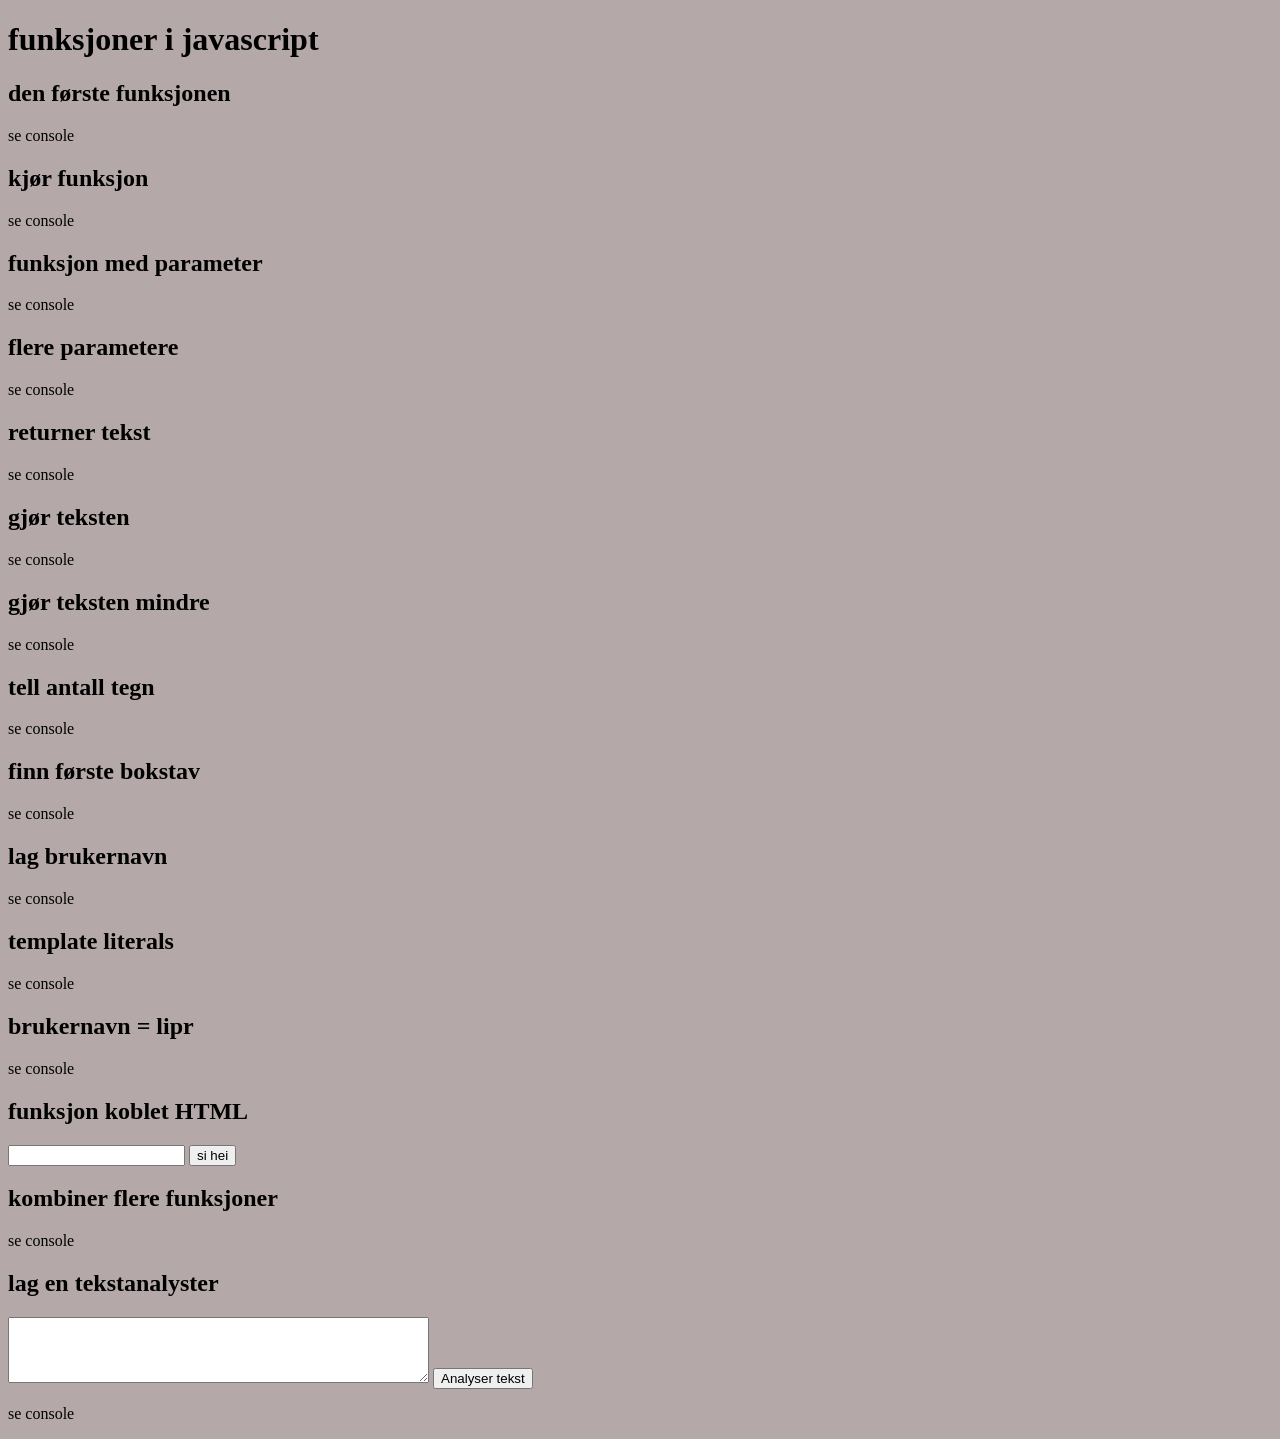
<file: JSTHINGY/index.html>
<!DOCTYPE html>
<html lang="en">
<head>
    <meta charset="UTF-8">
    <meta name="viewport" content="width=device-width, initial-scale=1.0">
    <title>Document</title>
    <style>
        body {
            background-color: #b4a8a8;
        }
    </style>
</head>
<body>
    <h1>funksjoner i javascript</h1>

    <h2>den første funksjonen</h2>
    <script>
        function sihey() {
            console.log("Sihey!");
        }
        sihey();
    </script>
    <p>se console</p>

    <h2>kjør funksjon</h2>

    <script>
        for (let i = 1; i<3; i++) {

        }
        sihey();
    </script>
    <p>se console</p>

    <h2>funksjon med parameter</h2>

    <script>
        function sihey(name) {
            console.log("sihey" + name);
        }
        let name = "ola";
        sihey(name);

    </script>
    <p>se console</p>


    <h2>flere parametere</h2>

    <script>
        function presenter(name4, age4) {
            console.log(" , " + name4 + " , " + age4 + " ,");
        }
        let name4 = "karen";
        let age4 = 3;
        presenter(name4, age4);
    </script>
    <p>se console</p>

    <h2>returner tekst</h2>

    <script>
        function laghilsen5(name5) {
            return "hei" + " " + name5 + "!";
        }

        let name5 = "karen";
        let melding5 = laghilsen5(name5);
        console.log(melding5);
    </script>
    <p>se console</p>

    <h2>gjør teksten</h2>
    <script>
        function rop6(tekst6) {
            return tekst6.toUpperCase();
        }

        let tekst6 = "hei";
        let melding6 = rop6(tekst6);
        console.log(melding6);
    </script>

    <p>se console</p>

    <h2> gjør teksten  mindre</h2>

    <script>
        function hvisk7(tekst7) {
            return tekst7.toLowerCase();
        }

        let tekst7 = "HEI";
        let melding7 = hvisk7(tekst7);
        console.log(melding7);
    </script>

    <p>se console</p>

    <h2>tell antall tegn</h2>
    <script>
        function tell8(tekst8) {
            return tekst8.length;
        }

        let tekst8 = "JavaScript";
        let melding8 = tell8(tekst8);
        console.log(melding8);
        </script>

        <p>se console</p>

        <h2>finn første bokstav</h2>
        <script>
            function finnførstebokstav9(tekst9) {
                return tekst9.charAt(0);
            }

            let tekst9 = "programmering";
            let melding9 = finnførstebokstav9(tekst9);
            console.log(melding9);
        </script>
        
        <p>se console</p>

        <h2>lag brukernavn</h2>
        <script>
            function lagbrukernavn10(fornavn10, etternavn10) {
                return fornavn10.charAt(0) + etternavn10;
            }
            function hvisk10(tekst10) {
                return tekst10.toLowerCase();
            }

            let fornavn10 = "OLA";
            let etternavn10 = "Nordmann";
            let brukernavn10 = lagbrukernavn10(fornavn10, etternavn10);
            console.log(brukernavn10);
        </script>

        <p>se console</p>

        <h2>template literals</h2>

        <script>
            function elevinfo11(fornavn11, klasse11) {
                return ` ${fornavn11} går i klasse ${klasse11}.`;
            }

            let fornavn11 = "Lise";
            let klasse11 = "10A";
            let melding11 = elevinfo11(fornavn11, klasse11);
            console.log(melding11);
        </script>

        <p>se console</p>

        <h2>brukernavn = lipr</h2>

        <script>
            function lagbrukernavn12(fornavn12, etternavn12) {
                return fornavn12.charAt(0) + etternavn12.charAt(0) + etternavn12.charAt(etternavn12.length - 3) + fornavn12.charAt(fornavn12.length - 2);
                }

                let fornavn12 = "Lise";
                let etternavn12 = "Presley";
                let brukernavn12 = lagbrukernavn12(fornavn12, etternavn12);
                console.log(brukernavn12);

        </script>
        <p>se console</p>

        <H2>funksjon koblet HTML</H2>
        <input type="text" id="navninput">
        <button onclick="siHei()">si hei</button>
        <script>
            function siHei() {
                let navn = document.getElementById("navninput").value;
                console.log("Hei, " + navn + "!");
            }
        </script>

        <h2>kombiner flere funksjoner</h2>

        <script>
           function lagbrukernavn10(fornavn13, etternavn13) {
                return fornavn13 + "." + etternavn13;
            }
            function hvisk13(tekst13) {
                return tekst13.toLowerCase();
            }
            function touppper13(tekst13) {
                return tekst13.toUpperCase();
            }

            let fornavn13 = "Ola";
            let etternavn13 = "Nordmann";
            let brukernavn13 = lagbrukernavn10(fornavn13, etternavn13);
            let tekst13 = hvisk13(brukernavn13);
            let tekst13Upper = touppper13(brukernavn13);
            console.log(brukernavn13);
            console.log(tekst13);
            console.log(tekst13Upper);
        </script>
        <p>se console</p>


       <h2>lag en tekstanalyster</h2>
        <textarea id="tekstinput" rows="4" cols="50"></textarea>
        <button onclick="analyserTekst14()">Analyser tekst</button>
        <script>
            function analyserTekst14() {
                let tekst = document.getElementById("tekstinput").value;
                let antalLtegn = tekst.length;
                let antalOrd = tekst.split(" ").length;
                console.log("antal14 tegn: " + antaLltegn);
                console.log("antal14 tegn: " + antaLltegn);
                console.log("antal14 ord: " + antalOrd);
            }

        </script>

        <p>se console</p>







    
</body>
</html>
</file>
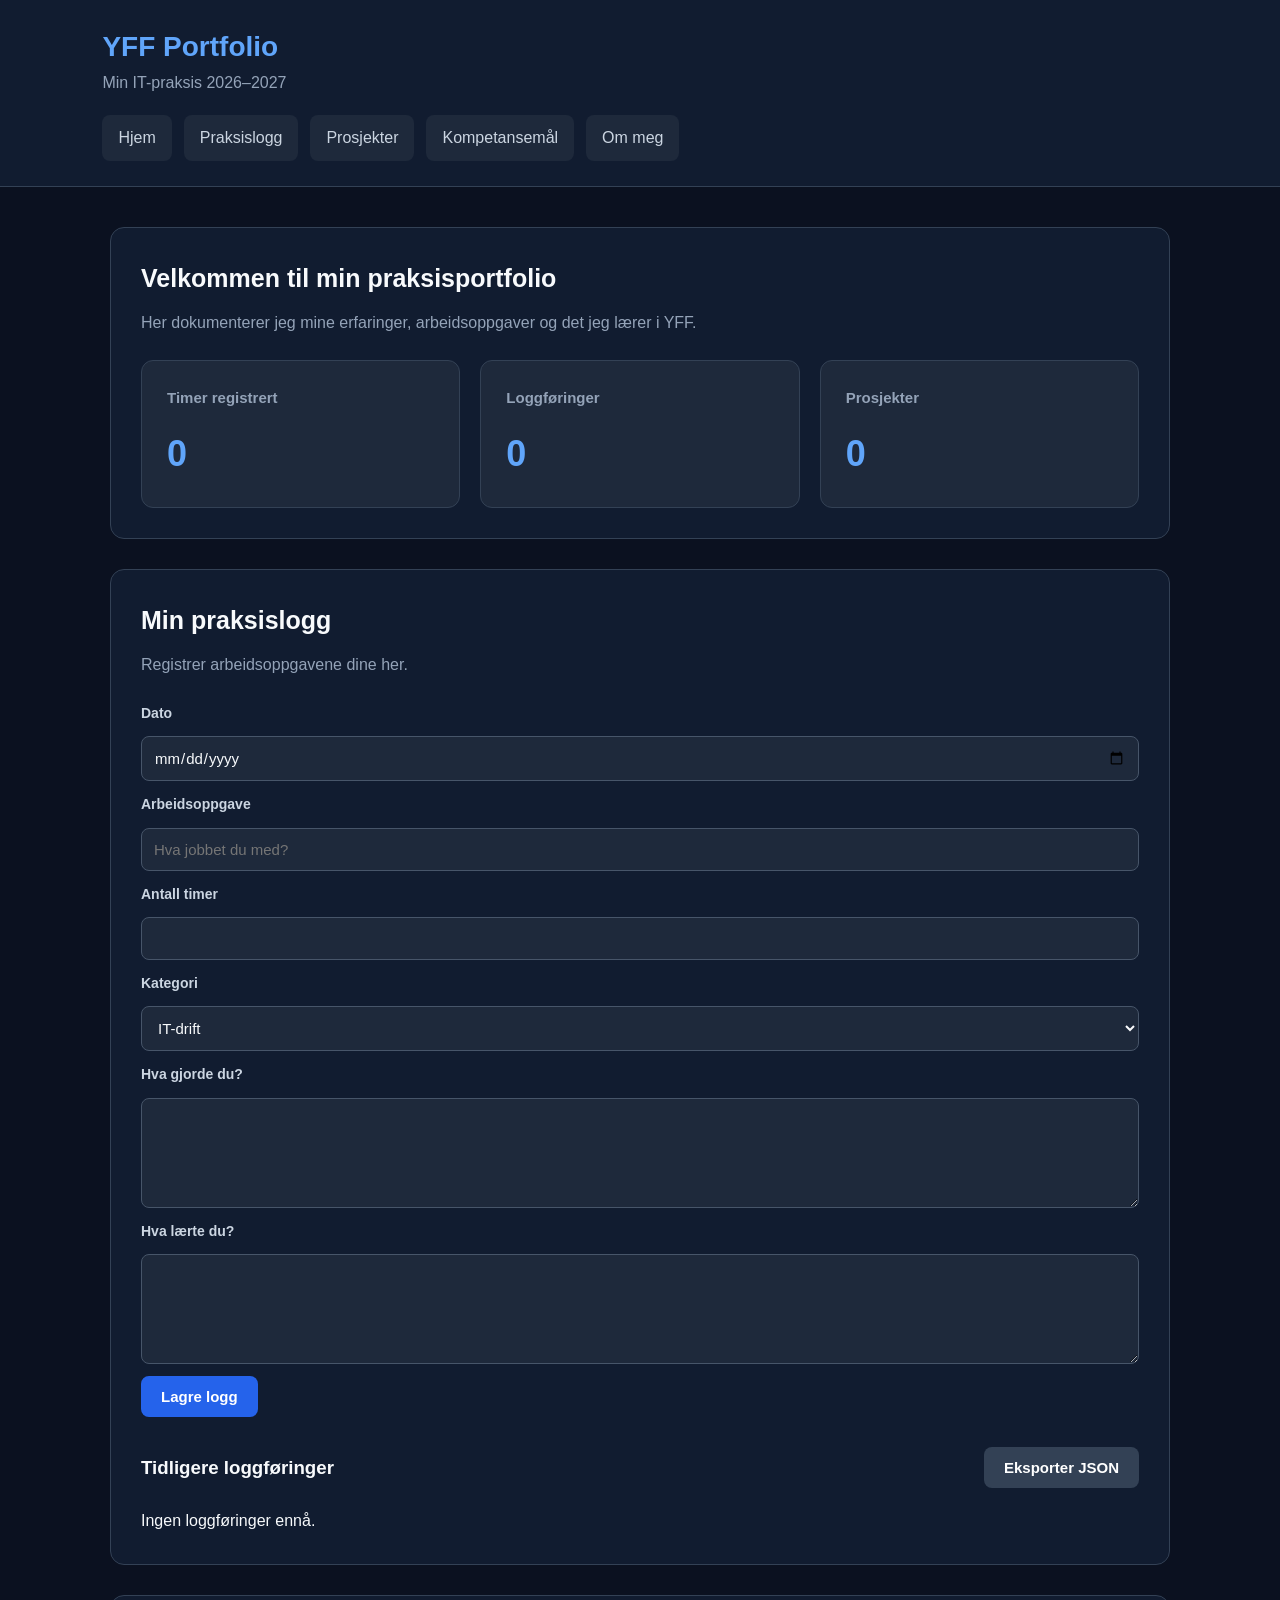
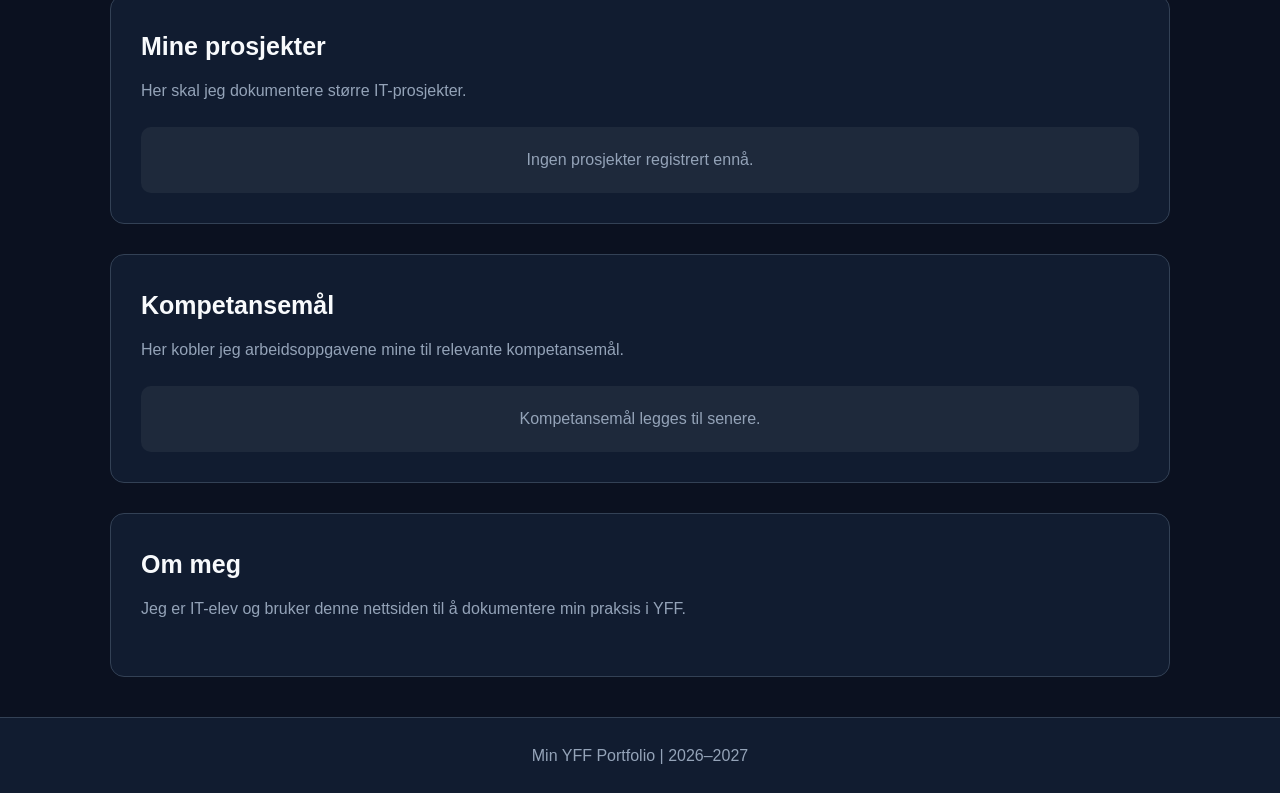
<file: JSTHINGY/yff netside/index.html>
<!DOCTYPE html>
<html lang="no">
<head>
    <meta charset="UTF-8">
    <meta name="viewport" content="width=device-width, initial-scale=1.0">
    <title>Min YFF Portfolio</title>
    <link rel="stylesheet" href="stylesheet.css">
    <script src="script.js" defer></script>
</head>
<body>

<header>
    <h1>YFF Portfolio</h1>
    <p>Min IT-praksis 2026–2027</p>

    <nav>
        <a href="#hjem">Hjem</a>
        <a href="#praksislogg">Praksislogg</a>
        <a href="#prosjekter">Prosjekter</a>
        <a href="#kompetanse">Kompetansemål</a>
        <a href="#ommeg">Om meg</a>
    </nav>
</header>

<main>
    <section id="hjem">
        <h2>Velkommen til min praksisportfolio</h2>
        <p>Her dokumenterer jeg mine erfaringer, arbeidsoppgaver og det jeg lærer i YFF.</p>

        <div class="dashboard">
            <div class="stat-card">
                <h3>Timer registrert</h3>
                <p id="totalTimer">0</p>
            </div>
            <div class="stat-card">
                <h3>Loggføringer</h3>
                <p id="totalLogger">0</p>
            </div>
            <div class="stat-card">
                <h3>Prosjekter</h3>
                <p id="totalProsjekter">0</p>
            </div>
        </div>
    </section>

    <section id="praksislogg">
        <h2>Min praksislogg</h2>
        <p>Registrer arbeidsoppgavene dine her.</p>

        <form id="loggForm">
            <input type="hidden" id="redigerId">

            <label for="dato">Dato</label>
            <input type="date" id="dato" required>

            <label for="oppgave">Arbeidsoppgave</label>
            <input type="text" id="oppgave" placeholder="Hva jobbet du med?" required>

            <label for="timer">Antall timer</label>
            <input type="number" id="timer" min="0.5" step="0.5" required>

            <label for="kategori">Kategori</label>
            <select id="kategori">
                <option>IT-drift</option>
                <option>Brukerstøtte</option>
                <option>Nettverk</option>
                <option>Programmering</option>
                <option>Annet</option>
            </select>

            <label for="beskrivelse">Hva gjorde du?</label>
            <textarea id="beskrivelse" required></textarea>

            <label for="laering">Hva lærte du?</label>
            <textarea id="laering"></textarea>

            <div class="form-buttons">
                <button type="submit" id="lagreKnapp">Lagre logg</button>
                <button type="button" id="avbrytKnapp" class="secondary" hidden>Avbryt</button>
            </div>
        </form>

        <div class="section-heading">
            <h3>Tidligere loggføringer</h3>
            <button type="button" id="eksporterKnapp" class="secondary">Eksporter JSON</button>
        </div>

        <div id="loggListe"></div>
    </section>

    <section id="prosjekter">
        <h2>Mine prosjekter</h2>
        <p>Her skal jeg dokumentere større IT-prosjekter.</p>
        <div class="empty-state">Ingen prosjekter registrert ennå.</div>
    </section>

    <section id="kompetanse">
        <h2>Kompetansemål</h2>
        <p>Her kobler jeg arbeidsoppgavene mine til relevante kompetansemål.</p>
        <div class="empty-state">Kompetansemål legges til senere.</div>
    </section>

    <section id="ommeg">
        <h2>Om meg</h2>
        <p>Jeg er IT-elev og bruker denne nettsiden til å dokumentere min praksis i YFF.</p>
    </section>
</main>

<footer>
    <p>Min YFF Portfolio | 2026–2027</p>
</footer>

</body>
</html>
</file>
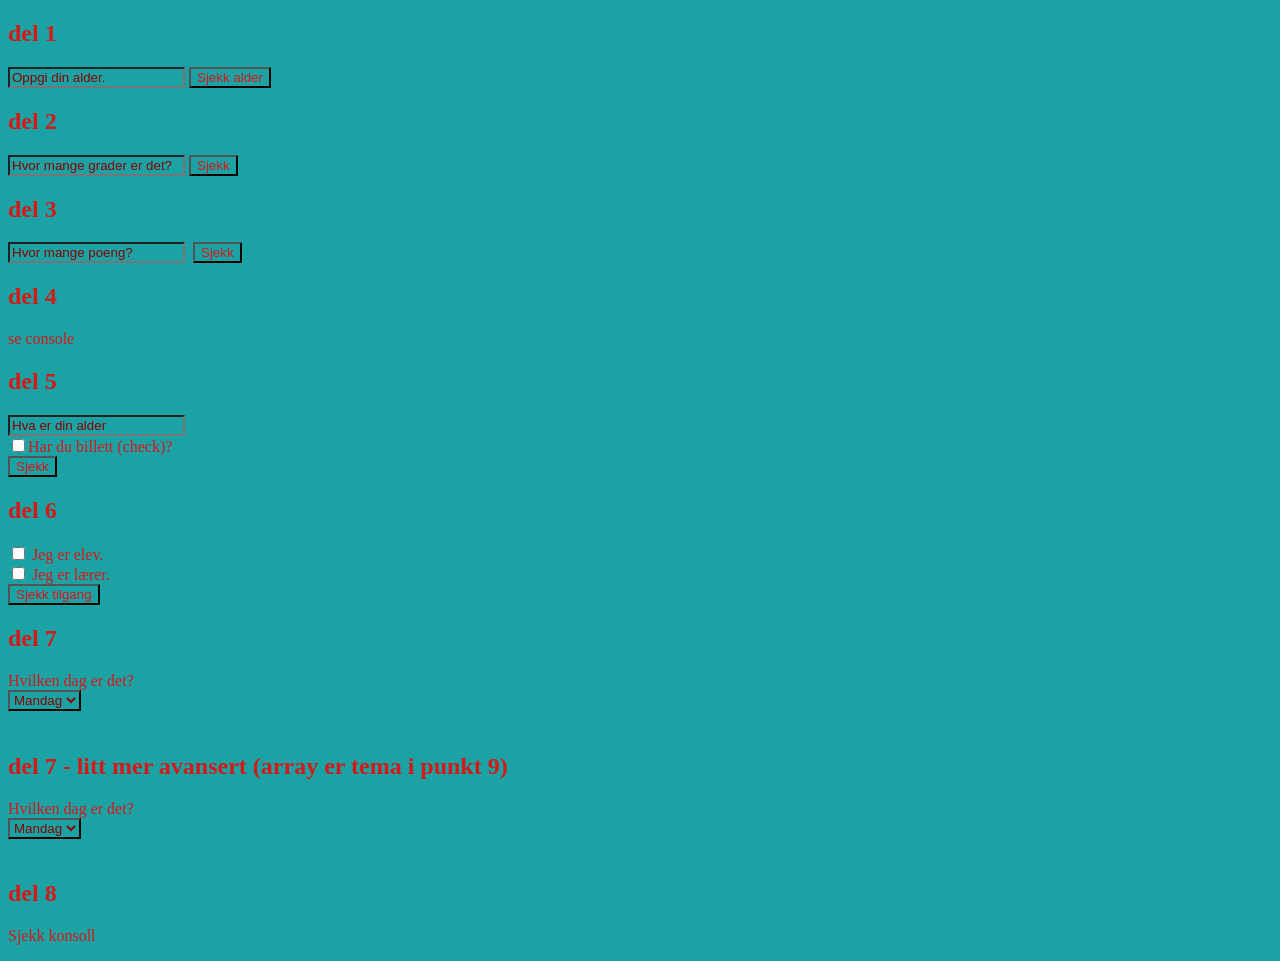
<file: JSTHINGY/29.09oppgaver.html>
<!DOCTYPE html>
<html lang="en">
<head>
    <meta charset="UTF-8">
    <meta name="viewport" content="width=device-width, initial-scale=1.0">
    <title>Javascript kontrollstrukturer og operatorer</title>
    <style>
        body, button, input, select {
            background: rgb(26, 162, 164);
            color: rgb(212, 25, 25);
        }
        input::placeholder, select { color: darkred; }
        select { border: 2px outset black; }
    </style>
</head>
<body>
   
    <h2>del 1</h2>
    <script>
        function sjekkAlder1() {
            const inputFelt = document.querySelector("#alder1");
            const resultat = document.querySelector("#resultat1");
            const alder = inputFelt.value;
            // console.log(alder);  // test for å se om det virker
            if (alder >= 18) {
                resultat.innerHTML = "Du er myndig";
                console.log("Du er myndig");
            }
            if (alder < 18) {
                resultat.innerHTML = "Du er ikke myndig";
                console.log("Du er ikke myndig");
            }
        }
    </script>
    <input type="text" id="alder1" placeholder="Oppgi din alder.">&nbsp;<button id="sjekk1" onclick="sjekkAlder1()">Sjekk alder</button>
    <p id="resultat1"></p>
 
    <h2>del 2</h2>
    <script>
        function sjekkTemp2() {
            const inputFelt = document.querySelector("#temp2");
            if (inputFelt.value >= 15) {
                console.log("Det er varmt ute");
            }
            else {
                console.log("Det er kaldt ute");
            }
        }
    </script>
    <input type="text" id="temp2" placeholder="Hvor mange grader er det?">&nbsp;<button onclick="sjekkTemp2()">Sjekk</button>
 
    <h2>del 3</h2>
    <script>
        function sjekkKarakter3() {
            const poeng = document.querySelector("#poeng3").value;
            if (poeng > 90) {
                console.log("Du fikk karakteren A :-D");
            }
            else if (poeng > 80) {
                console.log("Du fikk karakteren B :-)");
            }
            else if (poeng > 70) {
                console.log("Du fikk karakteren C :-)");
            }
            else if (poeng > 60) {
                console.log("Du fikk karakteren D :-|");
            }
            else {
                console.log("Du fikk karakteren F, ikke bestått :-(");
            }
        }
    </script>
    <input type="text" id="poeng3" placeholder="Hvor mange poeng?">&nbsp;
    <button onclick="sjekkKarakter3()">Sjekk</button>
 
    <h2>del 4</h2>
    <script>
        const alder4 = 17;
        const grense4 = 18;
        const poeng4 = "100";
        const maksPoeng4 = 100;
 
        console.log("== " + (alder4 == grense4));
        console.log("!= " + (alder4 != grense4));
 
        console.log("> " + (alder4 > grense4));
        console.log("< " + (alder4 < grense4));
 
        console.log(">= " + (alder4 >= grense4));
        console.log("<= " + (alder4 <= grense4));
 
        console.log("== " + (poeng4 == maksPoeng4));
        console.log("=== " + (poeng4 === maksPoeng4));
 
        if (alder4 = grense4) { // BLIR FEIL !! (alltid "true")
 
        }
    </script>
    <p>se console</p>
 
    <h2>del 5</h2>
    <script>
        function sjekkBillett5() {
            const alder = document.querySelector("#alder5").value;
            const billett = document.querySelector("#billett5").checked;
            // console.log (alder + " og " + billett);  // tester
 
            if (alder >= 16 && billett == true) {
                console.log ("Du slipper inn");
            }
            else {
                console.log ("Go home");
            }
        }
    </script>
    <input type="text" placeholder="Hva er din alder" id="alder5" /><br />
    <input type="checkbox" id="billett5" />Har du billett (check)?<br ()>
    <button onclick="sjekkBillett5()">Sjekk</button>
 
    <h2>del 6</h2>
    <script>
        function sjekkTilgang6() {
            const elev = document.querySelector("#elev6").checked;
            const larer = document.querySelector("#larer6").checked;
            const resultat = document.querySelector("#resultat6");
 
            if (elev == true && larer == true) {
                resultat.innerHTML = "Du har ikke tilgang :-|";
            }
            else if (elev == true || larer == true) {
                resultat.innerHTML = "Du har tilgang :-)";
            }
            else {
                resultat.innerHTML = "Du har ikke tilgang :-(";
            }
        }
    </script>
    <input type="checkbox" id="elev6"> Jeg er elev.<br />
    <input type="checkbox" id="larer6"> Jeg er lærer.<br />
    <button onclick="sjekkTilgang6()">Sjekk tilgang</button>
    <p id="resultat6"></p>
 
    <h2>del 7</h2>
    Hvilken dag er det?<br />
    <script>
        function sjekkDag7() {
            const dag = document.querySelector("#ukeDag7").value;
            const resultat = document.querySelector("#resultat7");
            switch (dag) {
                case "0":
                    resultat.innerHTML = "Huff, mandag :-|";
                    break;
                case "1":
                    resultat.innerHTML = "Det er tirsdag";
                    break;
                case "2":
                    resultat.innerHTML = "Onsdag kalles også lillelørdag";
                    break;
                case "3":
                    resultat.innerHTML = "Bare et par dager til helg";
                    break;
                case "4":
                    resultat.innerHTML = "Endelig fredag";
                    break;
            }
        }
    </script>
    <select name="ukeDag7" id="ukeDag7" onchange="sjekkDag7()">
        <option value="0">Mandag</option>
        <option value="1">Tirsdag</option>
        <option value="2">Onsdag</option>
        <option value="3">Torsdag</option>
        <option value="4">Fredag</option>
    </select>
    <p id="resultat7" style="border: 0px solid olive; padding: 3px;"></p>
 
    <h2>del 7 - litt mer avansert (array er tema i punkt 9)</h2>
    Hvilken dag er det?<br />
    <script>
        function sjekkDag72() {
            const dag = document.querySelector("#ukeDag72").value;
            const resultat = document.querySelector("#resultat72");
            // resultat.innerHTML = dag; // testing
            const ukedag = ["Huff, mandag :-)", "Det er tirsdag", "Onsdag, lillelørdag", "Torsdag, to dager til helg", "Endelig fredag"];
            const ukedagfarge = ["red", "violet", "blue", "yellow", "green"];
            // resultat.innerHTML = ukedag[dag]; // testing
            switch (dag) {
                case "0":
                    resultat.innerHTML = ukedag[dag];
                    resultat.style.border = "3px dotted " + ukedagfarge[dag];
                    break;
                case "1":
                    resultat.innerHTML = ukedag[dag];
                    resultat.style.border = "3px outset " + ukedagfarge[dag];
                    break;
                case "2":
                    resultat.innerHTML = ukedag[dag];
                    resultat.style.border = "3px solid " + ukedagfarge[dag];
                    break;
                case "3":
                    resultat.innerHTML = ukedag[dag];
                    resultat.style.border = "5px solid " + ukedagfarge[dag];
                    resultat.style.padding = "10px 30px";
                    break;
                case "4":
                    resultat.innerHTML = ukedag[dag];
                    resultat.style.border = "5px solid " + ukedagfarge[dag];
                    resultat.style.borderRadius = "10px"; // skrives ikke som i CSS-delen (border-radius)
                    break;
            }
        }
    </script>
    <select name="ukeDag7" id="ukeDag72" onchange="sjekkDag72()">
        <option value="0">Mandag</option>
        <option value="1">Tirsdag</option>
        <option value="2">Onsdag</option>
        <option value="3">Torsdag</option>
        <option value="4">Fredag</option>
    </select>
    <p id="resultat72" style="border: 0px solid olive; padding: 3px; border-radius: 0px;"></p>
 
    <h2>del 8</h2>
    <script>
        for (let i = 0; i <= 10; i++) {
            console.log (i);
        }
    </script>
    <p>Sjekk konsoll</p>
 
</body>
</html>
</file>
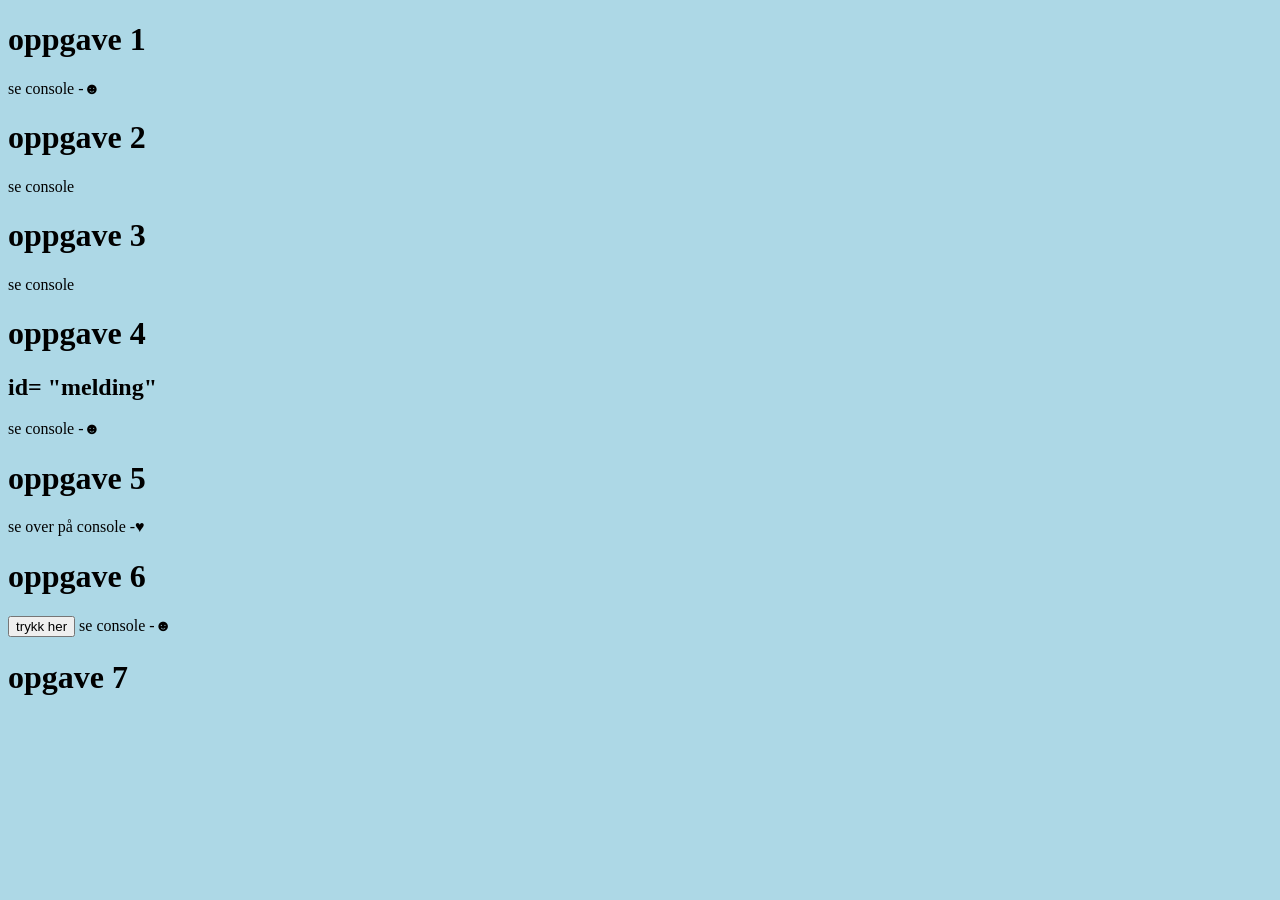
<file: JSTHINGY/først.html>
<!DOCTYPE html>
<html lang="en">
  <head>
    <meta charset="UTF-8" />
    <meta name="viewport" content="width=device-width, initial-scale=1.0" />
    <title>Document</title>
    <style>
        body {
            background-color: lightblue;
        }
    </style>
  </head>
  <body>
    <h1>oppgave 1</h1>
    <script>
        const navn = "leon";
        console.log(navn);
        navn = "leonardo"; 
    </script>
    
    <p>se console -☻</p>

    <h1>oppgave 2</h1>
    <script>
        let resultat = 0;
        console .log(resultat);
        resultat;
        console.log(resultat);
    </script>
    <style></style>
    <p>se console</p>

    <h1>oppgave 3</h1>
    <script>
        const alder = 18;
        const elev = "true";
        
        console.log(typer(navn));
        console.log(typer(alder));
        console.log(typer(elev));
        console.log(typer(true));
    </script>

    <p1>se console</p1>

    <h1>oppgave 4</h1>
    <h2>id= "melding"</h2>
    <script>
        const melding = document.getElementById("melding");
        console.log(melding.innerHTML);


    </script>
    
    <p1>se console -☻</p1>

    <h1>oppgave 5</h1>
    <style>
    </style>
    <script>
        melding.innerHTML = "ingen melding enda";
        console.log(melding.innerHTML);
            
        </script>
        <p1> se over på console -♥</p1>

        <h1>oppgave 6</h1>
        <script>
            function vismelding() {
               console.log("knappen blir trykket");
               melding.innerHTML = "knappen er trykket";
            }
            
        </script>
        <button onclick="vismelding()">trykk her</button>

    </body>
    <p1>se console -☻</p1>

    <h1>opgave 7</h1>


    <script>

    </script>
</html>
</file>
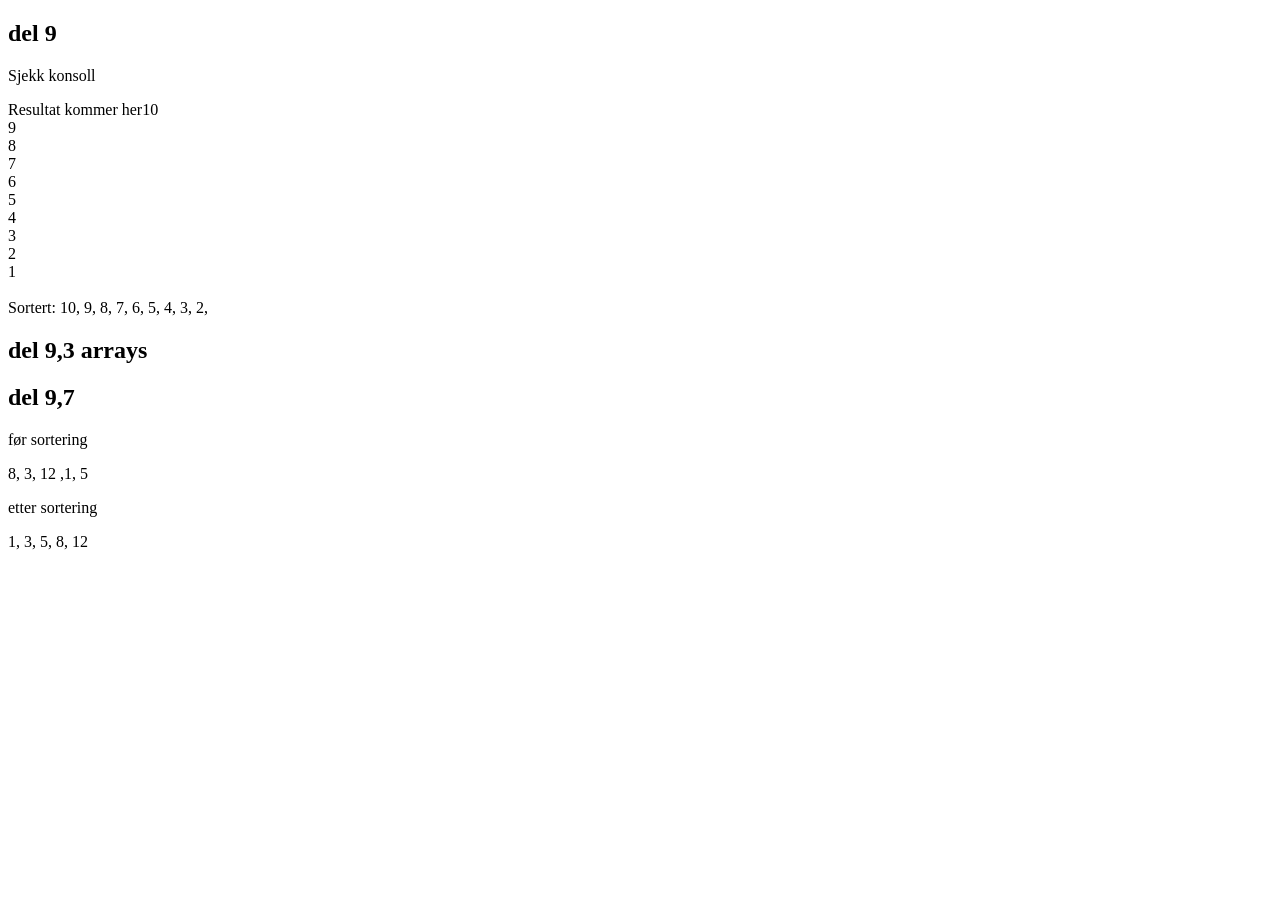
<file: JSTHINGY/JSkontroll.html>
<!DOCTYPE html>
<html lang="en">
<head>
	<meta charset="UTF-8">
	<meta name="viewport" content="width=device-width, initial-scale=1.0">
	<title>Document</title>
</head>
<body>
    
    <h2>del 9</h2>
    <p>Sjekk konsoll</p>
    <p id="rez9">Resultat kommer her</p>
    <script>
        const rez9 = document.querySelector("#rez9");
        let teller9 = "";

        for (let i = 10; i >= 1; i--) {
            console.log(i);
            rez9.innerHTML += i + "<br>";
            teller9 += i;
            if (i > 1) {
                teller9 += ", ";
            }
        }

        if (teller9.length > 2) {
            teller9 = teller9.substring(0, teller9.length - 2);
        }

        rez9.innerHTML += "<br>Sortert: " + teller9;
    </script>


<h2>del 9,3 arrays</h2>
<script>
    console.log("del 9,3 arrays");
    const tall9_3 = [0, 1, 1, 0];
    console.log(tall9_3[0]);
    console.log(tall9_3[1]);
    console.log(tall9_3);
    for (let i = 0; i < tall9_3.length; i++) {
        console.log(tall9_3[i]);
    }
    let størst = tall9_3[0];
    for (let i = 0; i < tall9_3.length; i++) {
        if (tall9_3[i] > størst) {
            størst = tall9_3[i];
        }
    }
    console.log("Største verdi:", størst);


</script>

<h2>del 9,7</h2>

<p>før sortering</p>
<p id="før">8, 3, 12 ,1, 5</p>

<p>etter sortering</p>
<p id="etter"> </p>
<script>
    const tall9_7 = [8, 3, 12, 1, 5];
    
    for (let i = 0; i < tall9_7.length; i++) {
        for (let j = 0; j < tall9_7.length; j++) {
            if (tall9_7[i] < tall9_7[j]) {
                let temp = tall9_7[i];
                tall9_7[i] = tall9_7[j];
                tall9_7[j] = temp;
            }
        }
    }
    console.log(tall9_7);
    document.querySelector("#etter").textContent = tall9_7.join(", ");


</script>

</body>
</html>
</file>
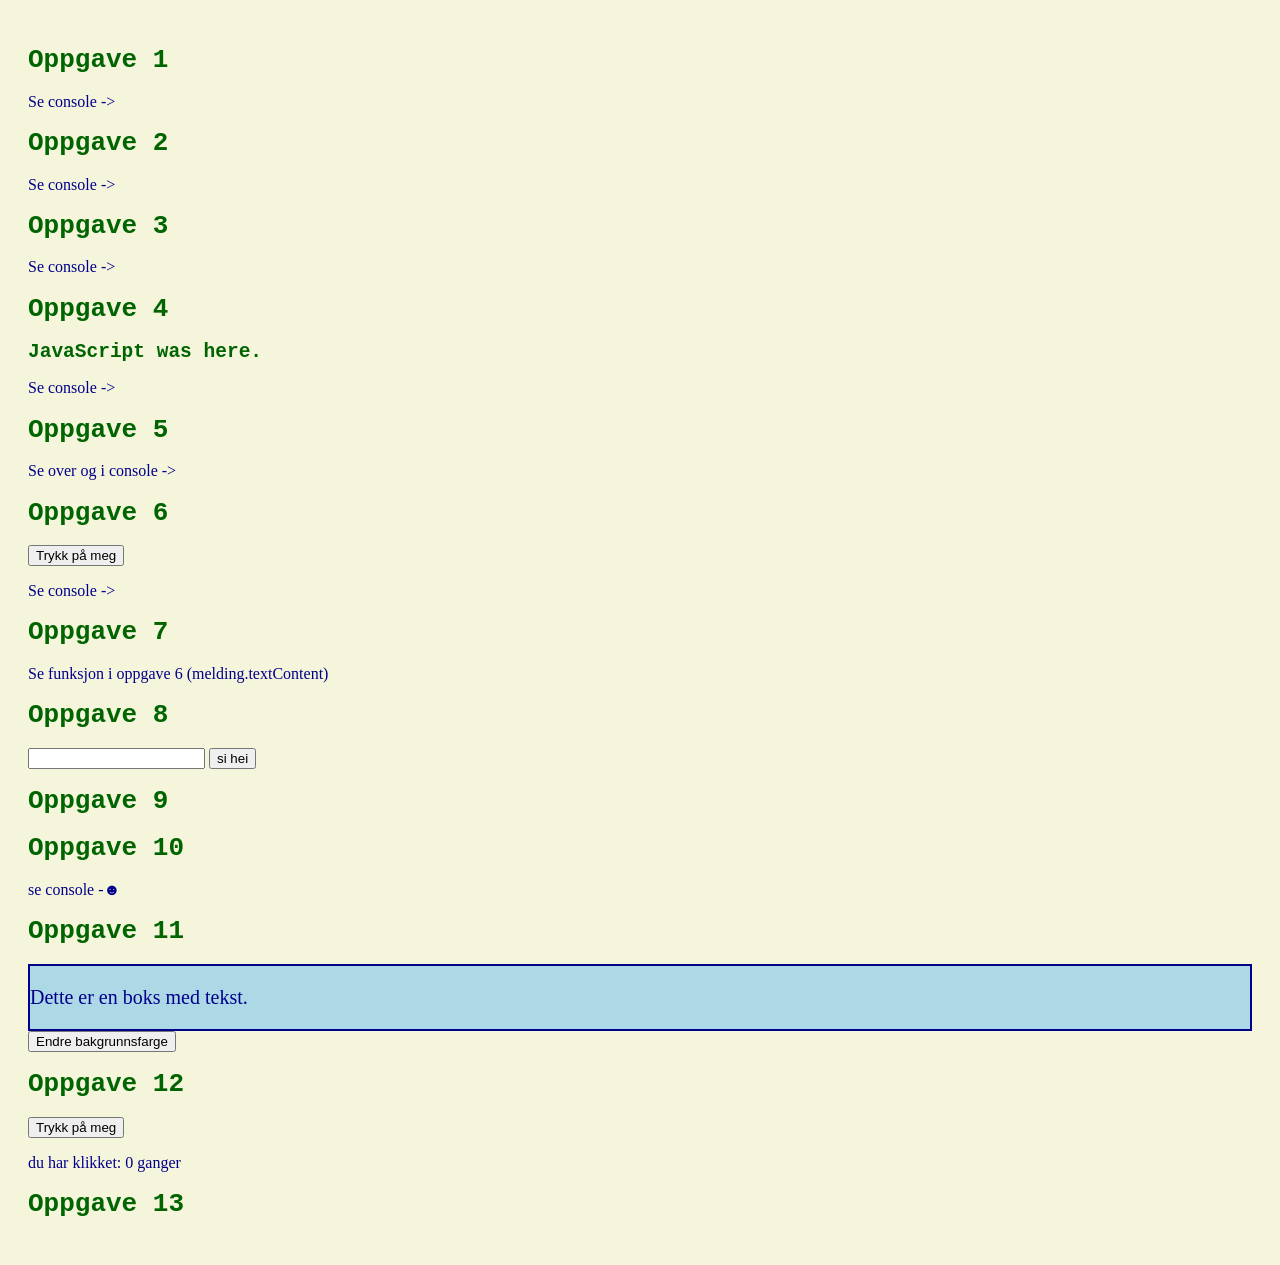
<file: JSTHINGY/with håkons help.html>
<!DOCTYPE html>

<html lang="en">

<head>

    <meta charset="UTF-8">

    <meta name="viewport" content="width=device-width, initial-scale=1.0">

    <title>JavaScript 1</title>

    <style>

        body { background: beige; padding: 20px; color: darkblue; }

        h1, h2 { font-family: monospace; color: darkgreen; }

    </style>

</head>

<body>

 

    <h1>Oppgave 1</h1>

    <script>

        const navn = "leon";

        console.log (navn);

        navn = "leonardo"; // Feilmelding i console

    </script>

    <p>Se console -></p>

 

    <h1>Oppgave 2</h1>

    <script>

        let resultat = 0;

        console.log (resultat);

        resultat++;

        console.log (resultat);

    </script>

    <p>Se console -></p>

   

    <h1>Oppgave 3</h1>

    <script>

        //navn fra oppg 1

        const alder = 18;

        const elev = true;

        let tom;

        console.log(typeof(navn));

        console.log(typeof(alder));

        console.log(typeof(elev));

        console.log(typeof(tom));

    </script>

    <p>Se console -></p>

 

    <h1>Oppgave 4</h1>

    <h2 id="melding">Ingen melding enda</h2>

    <script>

        const melding = document.querySelector("#melding");

        console.log (melding.innerHTML);

    </script>

    <p>Se console -></p>

 

    <h1>Oppgave 5</h1>

    <script>

        melding.textContent = "JavaScript was here."

        console.log (melding.textContent);

    </script>

    <p>Se over og i console -></p>

 

    <h1>Oppgave 6</h1>

    <script>

        function visMelding() {

            console.log("Knappen ble trykket!");

            melding.textContent = "Du trykket på knappen!";

        }

    </script>

    <button onclick="visMelding()">Trykk på meg</button>

    <p>Se console -></p>

 

    <h1>Oppgave 7</h1>

    <p>Se funksjon i oppgave 6 (melding.textContent)</p>


    <h1>Oppgave 8</h1>
    <script>
        function siHei() {
            const navnInput = document.querySelector("#tnavn");
            const heimelding = document.querySelector("#outputnavn");
            heimelding.textContent = "Hei, " + navnInput.value + "!";
            
            }
        
        
        
    </script>
    <input type="text" id="tnavn">
    <button onclick="siHei()">si hei</button>
    <p id="outputnavn"></p>

    <h1>Oppgave 9</h1>
    <script>
        function laghilsen(navn) {
           let tekst = "Hei, " + navn + "!";
           return tekst;
        }
        const oppgave9tekst = laghilsen("ola");
        console.log(oppgave9tekst);

    </script>

<h1>Oppgave 10</h1>
    <script>
        function laghilsen(navn, alder) {
            console.log("");
           let tekst = "Hei, " + navn + "! Du er " + alder + " år gammel.";
           return tekst;
        }
        const oppgave10tekst = laghilsen("ole", 25);
        console.log(oppgave10tekst);

    </script>

    se console -☻

    <h1>Oppgave 11</h1>
    <style>
        .boks {
            background-color: lightblue;
            border: 2px solid darkblue;
            font-size: 20px;
            color: darkblue;
        }
    </style>
        <script>
            function endreBakgrunn() {
                const boks = document.querySelector(".boks");
                boks.style.backgroundColor = "purple";
                boks.style.fontSize = "24px";
                boks.style.color = "white";
                
            }
            

    </script>
    <div class="boks">
        <p>Dette er en boks med tekst.</p>
    </div>
    <button onclick="endreBakgrunn()">Endre bakgrunnsfarge</button>


    <h1>Oppgave 12</h1>
    <script>
        let antallKlikk = 0;
        function tellKlikk() {
            antallklikk++;
            const taller = document.querySelector("#taller");
            taller.textContent = "du har klikket: " + antallKlikk + " ganger";
        }
    </script>

    <button onclick="tellKlikk()">Trykk på meg</button>
    <p id="taller">du har klikket: 0 ganger</p>


    <h1>Oppgave 13</h1>
    <script>
        const elever = [
            {
                navn: "leon",
                alder: 18,
                klasse: "2ita",

                presenter() {
                    return "Hei, jeg heter " + this.navn + ", jeg er " + this.alder + " år gammel og går i klasse " + this.klasse + ".";
                }
            }
        ];
        console.log(elever[0].navn);
        console.log(elever[0].alder);
        console.log(elever[0].klasse);
        console.log(elever[0].presenter());
    </script>


</body>

</html>
</file>
<file: JSTHINGY/yff netside/stylesheet.css>
/* GENERAL */
* {
    margin: 0;
    padding: 0;
    box-sizing: border-box;
}

html {
    scroll-behavior: smooth;
}

body {
    background: #0b1120;
    color: #f8fafc;
    font-family: Arial, sans-serif;
    line-height: 1.6;
}

/* HEADER */
header {
    background: #111c30;
    padding: 25px 8%;
    border-bottom: 1px solid #334155;
}

header h1 {
    color: #60a5fa;
    font-size: 28px;
}

header p {
    color: #94a3b8;
    margin-bottom: 20px;
}

nav {
    display: flex;
    flex-wrap: wrap;
    gap: 12px;
}

nav a {
    color: #cbd5e1;
    text-decoration: none;
    padding: 10px 16px;
    background: #1e293b;
    border-radius: 8px;
    transition: 0.3s;
}

nav a:hover {
    background: #2563eb;
    color: white;
}

/* MAIN */
main {
    max-width: 1100px;
    margin: 40px auto;
    padding: 0 20px;
}

section {
    background: #111c30;
    border: 1px solid #334155;
    border-radius: 14px;
    padding: 30px;
    margin-bottom: 30px;
    scroll-margin-top: 20px;
}

section h2 {
    margin-bottom: 12px;
    font-size: 25px;
}

section > p {
    color: #94a3b8;
    margin-bottom: 24px;
}

section h3 {
    margin-bottom: 12px;
}

/* DASHBOARD */
.dashboard {
    display: grid;
    grid-template-columns: repeat(3, 1fr);
    gap: 20px;
}

.stat-card {
    background: #1e293b;
    padding: 25px;
    border-radius: 12px;
    border: 1px solid #334155;
    transition: 0.3s;
}

.stat-card:hover {
    transform: translateY(-5px);
    border-color: #2563eb;
}

.stat-card h3 {
    color: #94a3b8;
    font-size: 15px;
    margin-bottom: 15px;
}

.stat-card p {
    font-size: 36px;
    font-weight: bold;
    color: #60a5fa;
}

/* FORMS */
form {
    display: flex;
    flex-direction: column;
    gap: 12px;
    margin-bottom: 30px;
}

label {
    color: #cbd5e1;
    font-weight: bold;
    font-size: 14px;
}

input,
select,
textarea {
    background: #1e293b;
    color: #f8fafc;
    border: 1px solid #475569;
    border-radius: 8px;
    padding: 12px;
    font-size: 15px;
    width: 100%;
    font-family: inherit;
}

textarea {
    min-height: 110px;
    resize: vertical;
}

input:focus,
select:focus,
textarea:focus {
    outline: none;
    border-color: #3b82f6;
}

button {
    background: #2563eb;
    color: white;
    padding: 12px 20px;
    border: none;
    border-radius: 8px;
    cursor: pointer;
    font-size: 15px;
    font-weight: bold;
    transition: 0.3s;
}

button:hover {
    background: #1d4ed8;
}

button.secondary {
    background: #334155;
}

button.secondary:hover {
    background: #475569;
}

button.danger {
    background: #991b1b;
}

button.danger:hover {
    background: #b91c1c;
}

button[hidden] {
    display: none;
}

.form-buttons,
.logg-actions {
    display: flex;
    flex-wrap: wrap;
    gap: 10px;
}

/* LOG ENTRIES */
.section-heading {
    display: flex;
    align-items: center;
    justify-content: space-between;
    flex-wrap: wrap;
    gap: 12px;
    margin-bottom: 20px;
}

.section-heading h3 {
    margin: 0;
}

#loggListe {
    display: flex;
    flex-direction: column;
    gap: 15px;
}

.logg-kort {
    background: #1e293b;
    border: 1px solid #334155;
    padding: 20px;
    border-radius: 10px;
    overflow-wrap: anywhere;
}

.logg-kort h3 {
    color: #60a5fa;
    margin-bottom: 10px;
}

.logg-kort p {
    color: #cbd5e1;
    margin-bottom: 8px;
    white-space: pre-wrap;
}

.logg-actions {
    margin-top: 15px;
}

.logg-actions button {
    padding: 8px 14px;
    font-size: 13px;
}

.empty-state {
    background: #1e293b;
    color: #94a3b8;
    border-radius: 10px;
    padding: 20px;
    text-align: center;
}

/* FOOTER */
footer {
    text-align: center;
    padding: 25px;
    background: #111c30;
    border-top: 1px solid #334155;
    color: #94a3b8;
}

/* MOBILE */
@media (max-width: 768px) {
    header {
        padding: 20px;
    }

    nav {
        flex-direction: column;
    }

    nav a {
        text-align: center;
    }

    main {
        margin: 20px auto;
    }

    section {
        padding: 20px;
    }

    .dashboard {
        grid-template-columns: 1fr;
    }

    .stat-card {
        padding: 20px;
    }

    .section-heading {
        align-items: stretch;
        flex-direction: column;
    }
}
</file>
